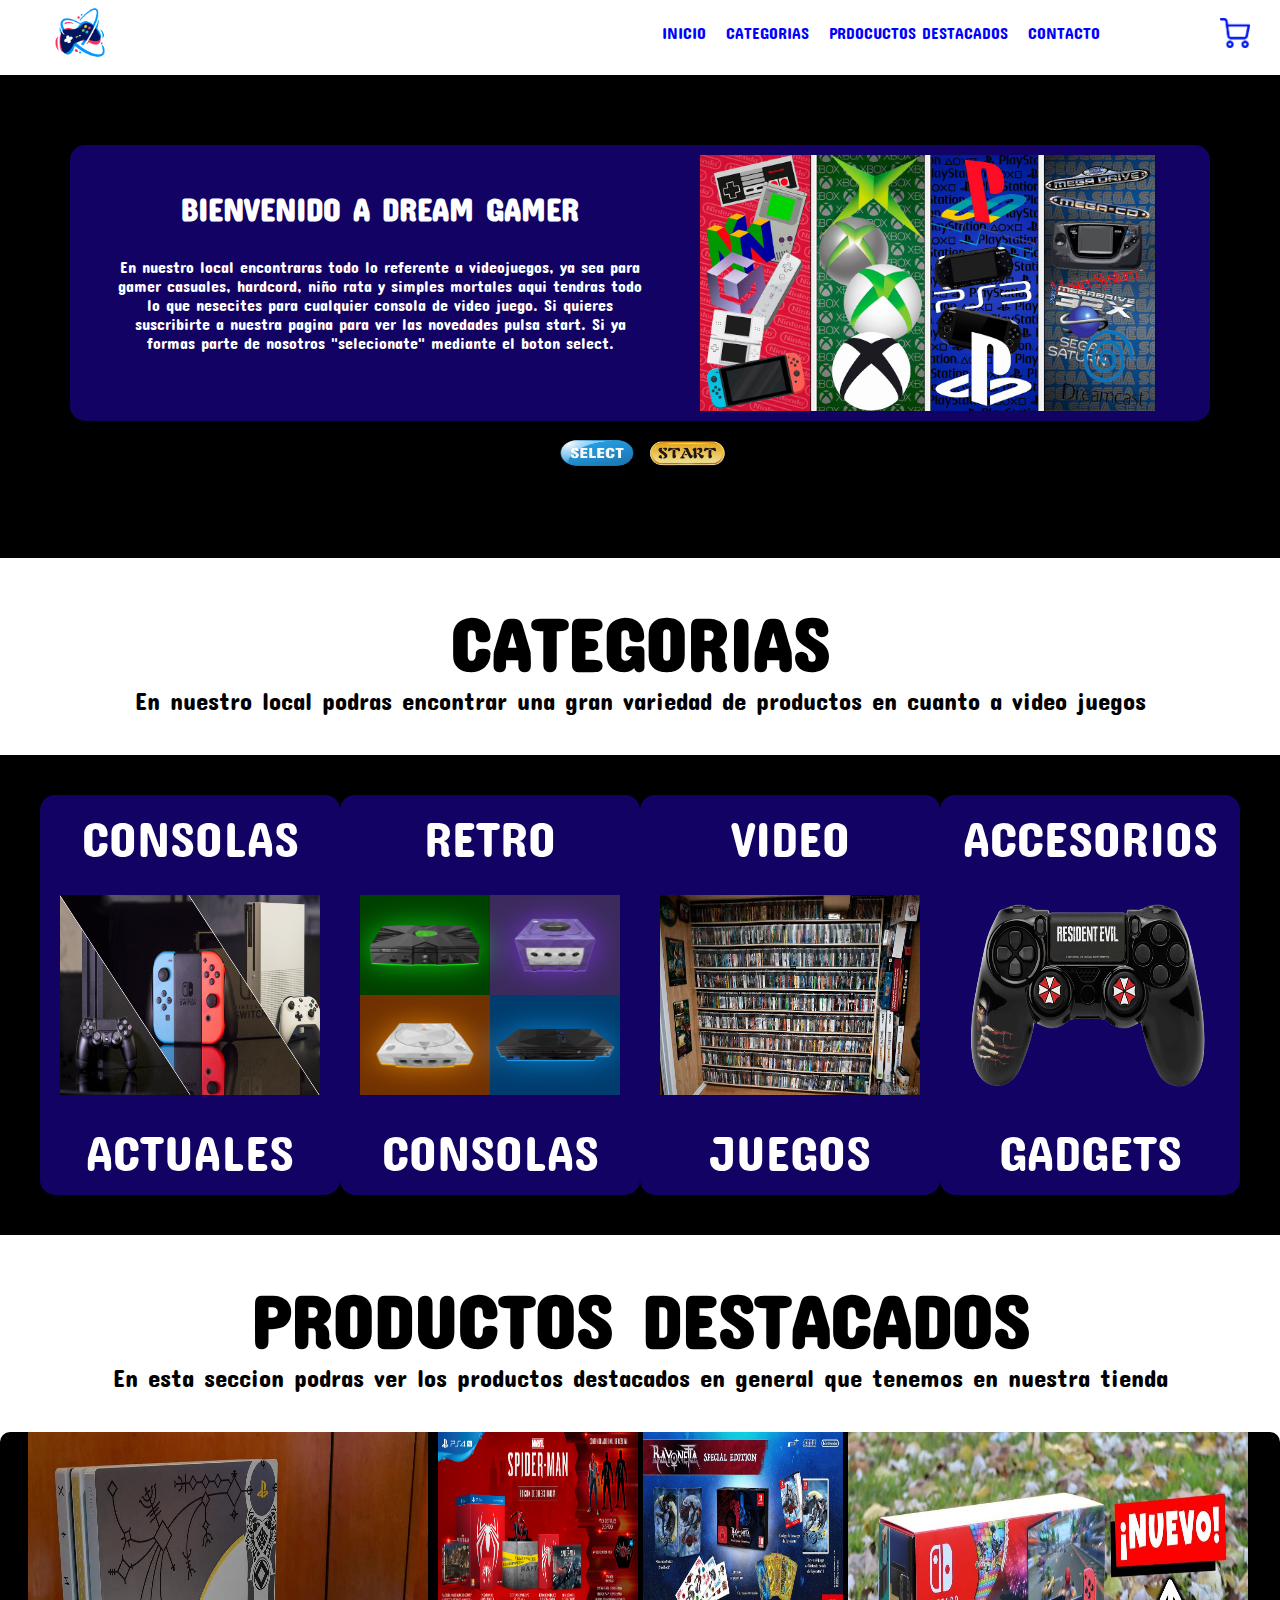
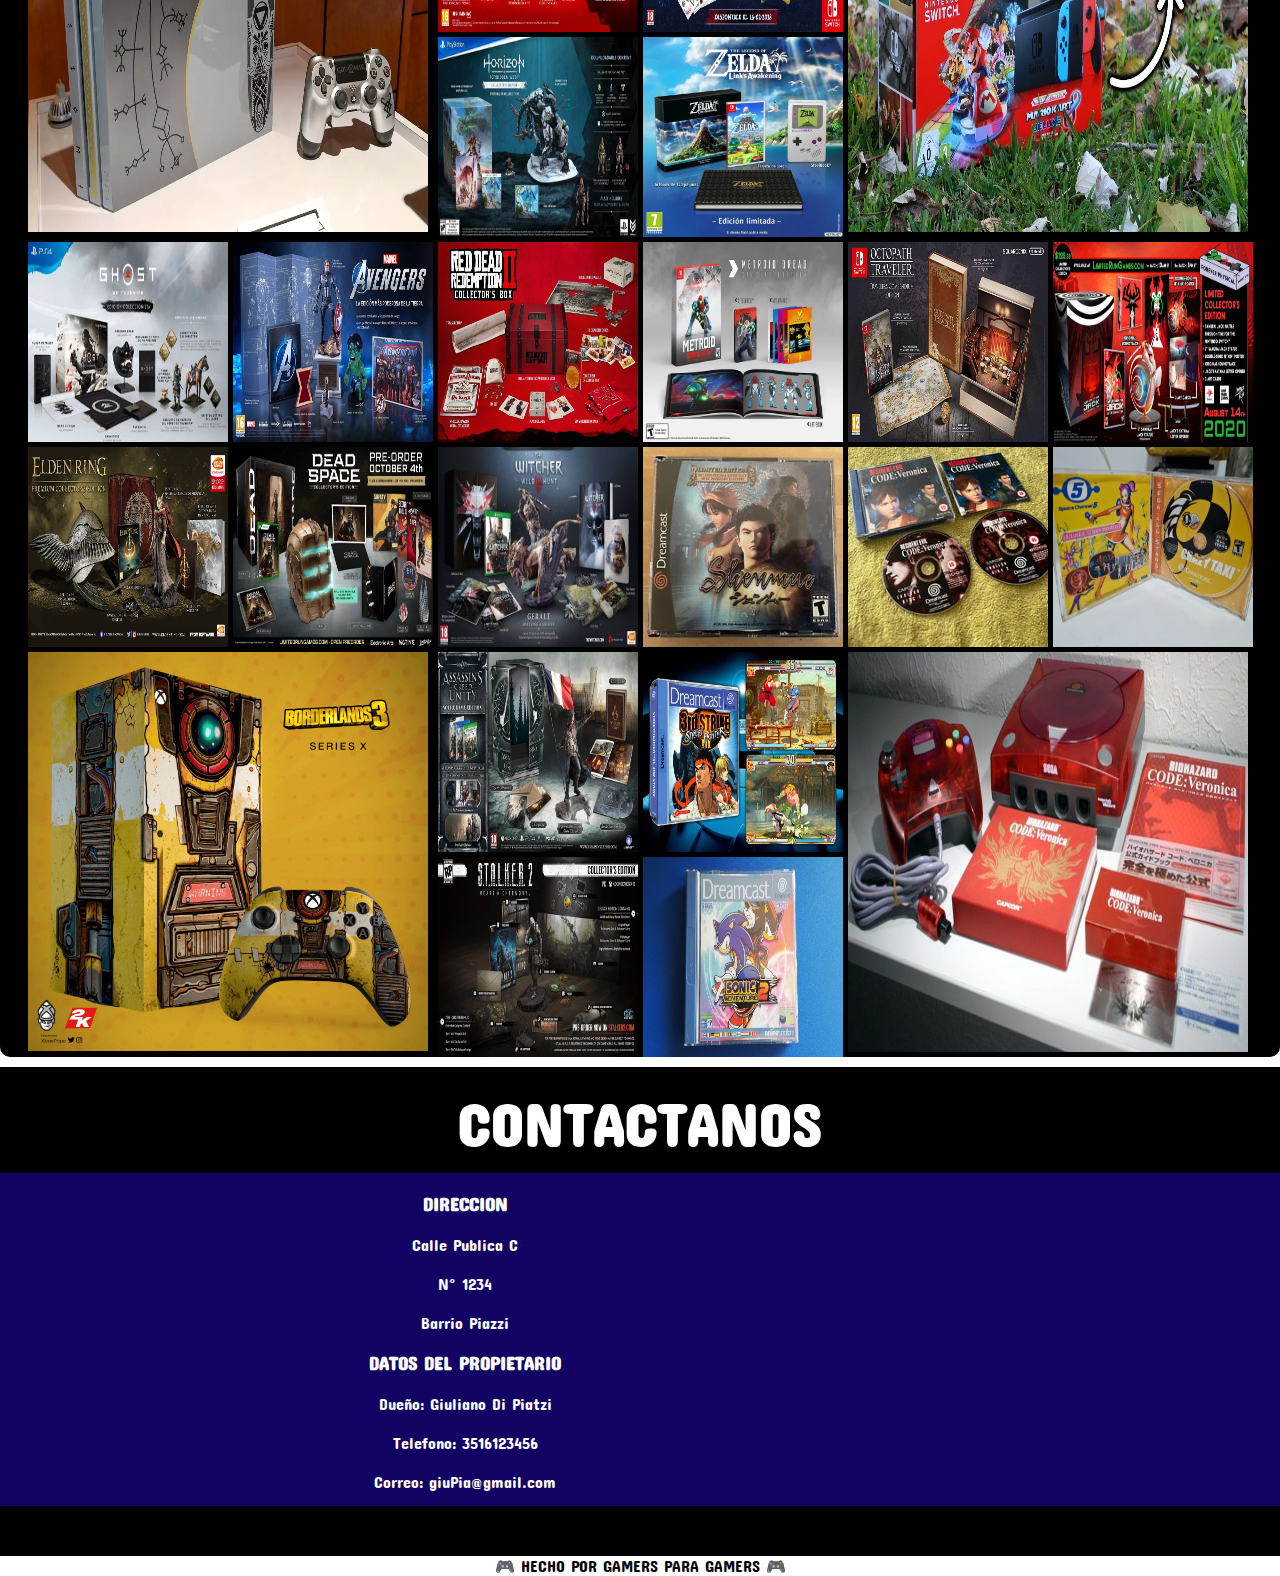
<file: index.html>
<html lang="en">
<head>
    <meta charset="UTF-8">
    <meta http-equiv="X-UA-Compatible" content="IE=edge">
    <meta name="viewport" content="width=device-width, initial-scale=1.0">
    <title>Document</title>
    <link rel="stylesheet" href="estilo.css">
</head>
<body>
    <header>
        
        <img src="IMAGENES/d4e7fbe4aeca384d1d2761d8c1099bed-removebg-preview.png" id="logoPagina">
        <nav class="navBar">
           
                
            </label>
            <input type="checkbox" name="lista" id="menu-toggle">
            <ul class="navBar-list">
                <li ><a class="letra" href="#hero">INICIO</a></li>
                <li ><a class="letra" href="#consolas">CATEGORIAS</a></li>
                <li ><a class="letra" href="#destacados">PRDOCUCTOS DESTACADOS</a></li>
                <li ><a class="letra" href="#contacto">CONTACTO</a></li>
            </ul>
            <label for="menu-toggle" class="menu-label">
                <img src="IMAGENES/hambur.png" class="menu-icon">
        </nav>
        <img src="IMAGENES/carrto-removebg-preview.png" class="logo">
    </header>

    <main>
        <section id="hero">
            <div class="hero-info">
                <H1>BIENVENIDO A DREAM GAMER</H1>
                <p>En nuestro local encontraras todo lo referente a videojuegos, ya sea para gamer casuales, hardcord, niño rata y simples mortales
                    aqui tendras todo lo que nesecites para cualquier consola de video juego. Si quieres suscribirte a nuestra pagina para ver las
                    novedades pulsa start. Si ya formas parte de nosotros "selecionate" mediante el boton select.
                </p>
            </div>

            <div class="hero-card">

                <img id="card-image" src="IMAGENES/maxresdefault.jpg" alt="imagen principal">
                
                
            </div>
            
            
        </section>
        <div class="hero-card-botton">
            
            <div class="hero-card-tablero">
            
            
            <a href="login.html">
                <img id="select" src="IMAGENES/select-removebg-preview.png" alt="">
            </a>    

            <a href="formulario.html">   
            <img class="juego" src="IMAGENES/start-removebg-preview.png" alt="boton start">
            </a>

            </div>
        </div>

    </main>
    <section id="consolas">
        <h3>CATEGORIAS</h3>
        <p>En nuestro local podras encontrar una gran variedad de productos en cuanto a video juegos</p>
    </section>

    <section class="carts">
        <div class="actuales">
            <Label>CONSOLAS</Label>
            <img class="imagenes" src="IMAGENES/consolas actualidad.png" alt="">
            <Label>ACTUALES</Label>
        </div>
        <div class="viejas">
            <Label>RETRO</Label>
            <img class="imagenes" src="IMAGENES/consolas viejas.jpg" alt="">
            <Label>CONSOLAS</Label>
        </div>
        <div class="biblioteca-juegos">
            <Label>VIDEO</Label>
            <img class="imagenes" src="IMAGENES/biblioteca de juegos.jpg" alt="">
            <Label>JUEGOS</Label>
        </div>
        <div class="accesorios">
            <Label>ACCESORIOS</Label>
            <img class="imagenes" src="IMAGENES/joistick-removebg-preview.png" alt="">
            <Label>GADGETS</Label>
        </div>
    </section>
    
    <section id="destacados">
            <h1>PRODUCTOS DESTACADOS</h1>
            <p>En esta seccion podras ver los productos destacados en general que tenemos en nuestra tienda</p>
    </section>

    <section class="Producto-destacado">
            <div class="play">
                
                
                <!-- PLAY -->
                <h2>PLAY STATION</h2>
                <img id="Ps" src="IMAGENES/god-of-war-5.webp" alt="">
                <img class="productos-destacado-tamaño" src="IMAGENES/spider2.jpg" alt="">
                <img class="productos-destacado-tamaño" src="IMAGENES/horizont2.webp" alt="">
                <img class="productos-destacado-tamaño" src="IMAGENES/red read redemption 2.jpg" alt="">
                <img class="productos-destacado-tamaño" src="IMAGENES/avengers.jpg" alt="">
                <img class="productos-destacado-tamaño" src="IMAGENES/ghost.webp" alt="">
                <!-- NINTENDO -->
                <h2>NINTENDO</h2>
                <img id="nin" src="IMAGENES/mariocart.jpg" alt="">
                <img class="productos-destacado-tamaño" src="IMAGENES/bayoneta.jpg" alt="">
                <img class="productos-destacado-tamaño" src="IMAGENES/zelda.webp" alt="">
                <img class="productos-destacado-tamaño" src="IMAGENES/metroid.jpg" alt="">
                <img class="productos-destacado-tamaño" src="IMAGENES/octopath.jpg" alt="">
                <img class="productos-destacado-tamaño" src="IMAGENES/jack.jpg" alt="">
                <!-- XBOX -->
                <h2>XBOX</h2>
                <img class="consola-principal" src="IMAGENES/xbox.webp" alt="">
                <img class="productos-destacado-tamaño" src="IMAGENES/elden ring.jpeg" alt="">
                <img class="productos-destacado-tamaño" src="IMAGENES/dead-space-edicion-coleccion.jpg" alt="">
                <img class="productos-destacado-tamaño" src="IMAGENES/switcher.avif" alt="">
                <img class="productos-destacado-tamaño" src="IMAGENES/assasins.jpg" alt="">
                <img class="productos-destacado-tamaño" src="IMAGENES/stalker.webp" alt="">
                <!-- SEGA -->
                <h2>SEGA</h2>
                <img id="sg" src="IMAGENES/sega.jpg" alt="">    
                <img class="productos-destacado-tamaño" src="IMAGENES/craxy taxi.jpg" alt="">
                <img class="productos-destacado-tamaño" src="IMAGENES/RE COD VERONICA.jpg" alt="">
                <img class="productos-destacado-tamaño" src="IMAGENES/shenmue.jpg" alt="">
                <img class="productos-destacado-tamaño" src="IMAGENES/street.jpg" alt="">
                <img class="productos-destacado-tamaño" src="IMAGENES/sonic.jpg" alt="">

                
            </div>
            
            <div class="nintendo">
                
            </div>
            <div class="xbox">
                
            </div>
            <div class="sega">
                
            </div>

    </section>

    <section id="contacto">
        <div class="contacto-titulo">
            <H1>CONTACTANOS</H1>
        </div>
        
        <div class="contacto-info">
            <div class="contacto-info-direccion">
                    <h3>DIRECCION</h3>
                <LABEL>
                    Calle Publica C
                </LABEL>
                <LABEL>
                    N° 1234
                </LABEL>
                <LABEL>
                    Barrio Piazzi
                </LABEL>
                <h3>DATOS DEL PROPIETARIO</h3>
                <LABEL>
                    Dueño: Giuliano Di Piatzi
                </LABEL>
                <LABEL>
                    Telefono: 3516123456
                </LABEL>
                <LABEL>
                    Correo: giuPia@gmail.com
                </LABEL>
            </div>
            <iframe id="mapa" src="https://www.google.com/maps/embed?pb=!1m18!1m12!1m3!1d3404.8924988266317!2d-64.19123912518064!3d-31.41708779628385!2m3!1f0!2f0!3f0!3m2!1i1024!2i768!4f13.1!3m3!1m2!1s0x9432a282947b7d9b%3A0xa9857b319207cbbc!2sFOTOCAJA%20-%20Tienda%20Geek!5e0!3m2!1ses!2sar!4v1684156015758!5m2!1ses!2sar" width="400" height="350" style="border:0;" allowfullscreen="" loading="lazy" referrerpolicy="no-referrer-when-downgrade"></iframe>

        </div>
    </section>
    <footer>
        <LABEL>🎮 HECHO POR GAMERS PARA GAMERS 🎮</LABEL>
    </footer>
    
</body>
</html>
</file>
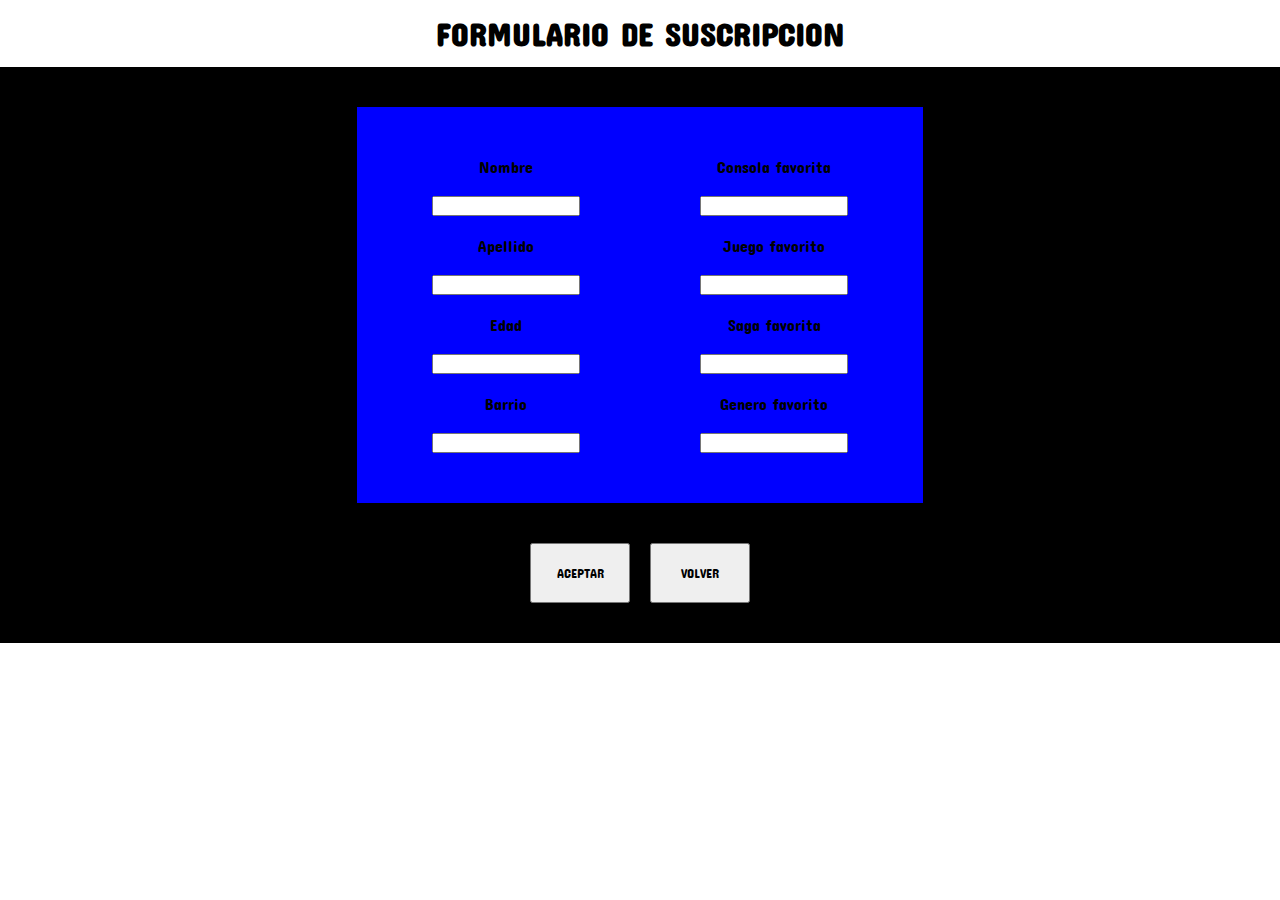
<file: formulario.html>
<html lang="en">
<head>
    <meta charset="UTF-8">
    <meta name="viewport" content="width=device-width, initial-scale=1.0">
    <title>Document</title>
    <link rel="stylesheet" href="estilo.css">
</head>
<body>
    <h1 id="titulo">FORMULARIO DE SUSCRIPCION</h1>
    <section class="datos">
    <div class="datos-pv">
        <div class="personales">
            <form action="" id="datos-personales">
                <label for="nombre">Nombre</label>
            <input type="text" id="nombre">
            <label for="apellido">Apellido</label>
            <input type="text" id="apellido">
            <label for="edad">Edad</label>
            <input type="text" id="edad">
            <label for="barrio">Barrio</label>
            <input type="text" id="barrio">
            </form>
            
        </div>
        <div class="videojueguiles">
            <form action="" id="datos-player">
                <label for="consola">Consola favorita</label>
            <input type="text" id="consola">
            <label for="juego">Juego favorito</label>
            <input type="text" id="juego">
            <label for="saga">Saga favorita</label>
            <input type="text" id="saga">
            <label for="genero">Genero favorito</label>
            <input type="text" id="genero">
            
            </form>
            
            

        </div>
        
    </div>
    <div class="botones">
        <input type="button" value="ACEPTAR" class="botones">
    <a href="index.html">
        <input type="button" value="VOLVER" class="botones">
    </a>
    </div>    
    </section>
    
    
    
    
    

</body>
</html>
</file>
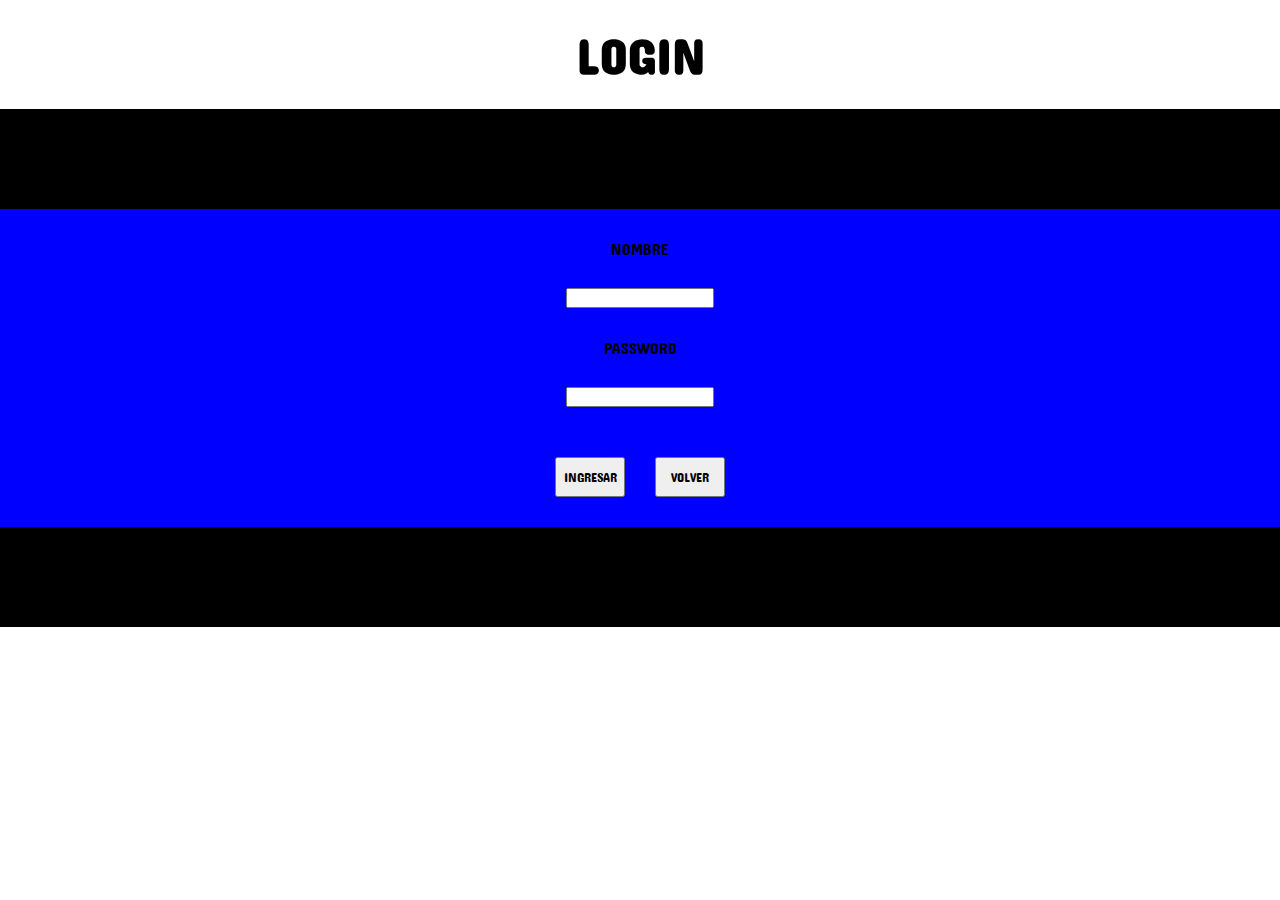
<file: login.html>
<html lang="en">
<head>
    <meta charset="UTF-8">
    <meta name="viewport" content="width=device-width, initial-scale=1.0">
    <title>Document</title>
    <link rel="stylesheet" href="estilo.css">
</head>
<body>
     <section id="LOGIN">
        <h1>LOGIN</h1>
        <div class="login-area">
            <form action="" class="login-datos">
                <label for="nombre-login">NOMBRE</label>
                <input type="text" id="nombre-login">
                <label for="password-login">PASSWORD</label>
                <input type="text" id="password-login">
                <div class="login-boton">
                    <input type="button" class="login-boton-tam"  value="INGRESAR">
                            <a href="index.html"><input class="login-boton-tam" type="button" value="VOLVER"></a>
                </div>
            </form>
            
    
    </div>

     </section>   
    

</body>
</html>
</file>
<file: estilo.css>
@import url('https://fonts.googleapis.com/css2?family=Concert+One&display=swap');


:root{
    --background: rgba(41, 6, 237, 0.415);
    --background2: black;
    --background3: blue;

    --primary: yellow;
    --secondary: rgb(237, 13, 237);
    --escritura: white;


    --letra: blue;

}

*{
    margin: 0;
    padding: 0;
    box-sizing: border-box;
    font-family: 'Concert One';
    text-decoration:none;
    list-style-type: none;
}




header{
    width: 100%;
    display: flex;
    justify-content: space-between;
    align-items: center;
    padding: 0 30px;
    top: 0;
    z-index: 2;
    height: 65px;
    position: sticky;
    background-color: var(--escritura);
    
}

@keyframes rotar{
    0%{
        transform: rotate(0deg);
    }
    100%{
        transform: rotate(-360deg);
    }

}

#logoPagina{
    animation: rotar 4s infinite;
}

html{
    scroll-behavior: smooth;
    scroll-padding-top: 70px;
}

#logoPagina{
    width: 100px;
}
.logo{
    width: 30px;
}

.navBar,
.navBar-list{
    display: flex;
    justify-content: end;
    align-items: center;
    padding-right: 60px;
    
}

.navBar{
    width: 100%;
    
}

.navBar-list{
    gap: 20px;
}
.letra{
    
    color: var(--letra);
}

.navBar img{
    width: 30px;
    
}

#menu-toggle{
    display: none;
}
.menu-label{
    display: none;
}

.menu-icon{
    width: 150px;
}

main{
    margin-top: 10px;
    padding: 70px;
    display: flex;
    flex-direction: column;
    justify-content: space-around;
    align-items: center;
    width: 100%;
    background-color: var(--background2);
}

#hero{
    
    display: flex;
    justify-content: space-around;
    background-color: var(--background);
    border-radius: 15px;
    width: 100%;
    
}

.hero-card{
    max-width: 80%;
}
.hero-card img{
    width: 500px;
    padding-right: 45px;
    margin-right: 10px;
    margin: 10px;
}
.hero-info{
    padding: 45px;
    display: flex;
    flex-direction: column;
    

    text-align: center;
    font-family: 'Concert One';
    color:var(--escritura);
}

.hero-info h1{
    font-family: 'Concert One';
}

.hero-info p{
    padding-top: 30px;
    font-family: 'Concert One';
        
}
.hero-card-botton{
    display: flex;
    justify-content: space-evenly;
    gap: 20px;
    
}


.hero-card-tablero img:nth-of-type(3){
    margin-top: 63px;
}
.hero-card-tablero img:nth-of-type(2){
    margin-top: 63px;
}
.juego{
    width: 80px;
}

#select{
    width: 90px;
    padding-bottom: 10px;
    height: 54px;
}

.boton{
    width: 30px;
    height: 25px;
    
}
#consolas{
    display: flex;
    align-items: center;
    flex-direction: column;
    justify-content: space-around;
    text-align: center;
    padding: 40px 20px;
    width: 100%;
}

#consolas h3{
    font-size: 75px;
    font-family: 'Concert one';
}
#consolas p{
    font-size: 25px;
}

.carts{
    display: flex;
    align-items: center;
    justify-content: space-around;
    background-color: var(--second-color);
    padding: 40px;
    width: 100%;
    background-color: var(--background2);
    flex-wrap: wrap;
}

.actuales{
    width: 300px;
    height: 400px;
    display: flex;
    flex-direction: column;
    align-items: center;
    justify-content: space-around;
    border-radius: 15px;
    background-color: var(--background);
}
.actuales label:nth-of-type(1){
    font-family: 'Concert One';
    font-size: 50px;
    color: var(--escritura);
}

.actuales label:nth-of-type(2){
    font-family: 'Concert One';
    font-size: 50px;
    color: var(--escritura);
}

.viejas{
    width: 300px;
    height: 400px;
    display: flex;
    flex-direction: column;
    align-items: center;
    justify-content: space-around;
    border-radius: 15px;
    background-color: var(--background);
        
    
}

.viejas label:nth-of-type(1){
    font-family: 'Concert One';
    font-size: 50px;
    color: var(--escritura);
}

.viejas label:nth-of-type(2){
    font-family: 'Concert One';
    font-size: 50px;
    color: var(--escritura);
}

.biblioteca-juegos{
    width: 300px;
    height: 400px;
    display: flex;
    flex-direction: column;
    align-items: center;
    justify-content: space-around;
    border-radius: 15px;
    background-color: var(--background);
    

}

.biblioteca-juegos label:nth-of-type(1){
    font-family: 'Concert One';
    font-size: 50px;
    color: var(--escritura);
}

.biblioteca-juegos label:nth-of-type(2){
    font-family: 'Concert One';
    font-size: 50px;
    color: var(--escritura);
}

.accesorios{
    width: 300px;
    height: 400px;
    display: flex;
    flex-direction: column;
    align-items: center;
    justify-content: space-around;
    border-radius: 15px;
    background-color: var(--background);
    

}

.accesorios label:nth-of-type(1){
    font-family: 'Concert One';
    font-size: 50px;
    color: var(--escritura);
}

.accesorios label:nth-of-type(2){
    font-family: 'Concert One';
    font-size: 50px;
    color: var(--escritura);
}

.imagenes{
    width: 260px;
    height: 200px;
}

#destacados{
    display: flex;
    align-items: center;
    flex-direction: column;
    justify-content: space-around;
    padding: 40px;
    width: 100%;
    
}
#destacados h1{
    font-family: 'Concert One';
    font-size: 75px;
}
#destacados p{
    
    font-size: 25px;
}

.productos-destacado-tamaño{
    width: 200px;
    height: 200px;
}
.consola-principal{
    height: 400x;
    width: 400px;
}

.Producto-destacado{
    display: flex;
    justify-content: center;
    align-items: center;
    width: 100%;
}

.play{
   
    
    display: grid;
    place-content: center;
    grid-template-columns: repeat(6,200px);
    grid-template-rows: repeat(6,200px);
    border-radius: 10px;
    gap: 5px;
    width: 100%;
    
    background-color: var(--background2);
}
.play h2{
    color: var(--escritura);
    text-align: center;
    display: none;
}
/*play*/
.play:nth-child(2){
    
    grid-column: 1/3;
    grid-row: 1/3;
 
    

}


/*#ps{

  top: 50%;
  left: 50%;
  transform: translate(-50%, -50%);
  animation-name: scaleUp;
  animation-duration: 1s;
  animation-fill-mode: forwards;
}*/

@keyframes scaleUp {
    0% {
      transform: translate(-50%, -50%) scale(1);
    }
    100% {
      transform: translate(-50%, -50%) scale(2);
    }
  }
.play :nth-child(3){
    
    grid-column: 3/4;
    grid-row: 1/2;
}
.play :nth-child(4){
    
    grid-column: 3/4;
    grid-row: 2/3;
}
.play :nth-child(5){

    grid-column: 3/4;
    grid-row: 3/4;
}
.play :nth-child(6){
    
    grid-column: 2/3;
    grid-row: 3/4;
}

.play :nth-child(7){
    grid-column: 1/2;
    grid-row: 3/4;
}
/*nintendo*/
.play :nth-child(9){
    grid-column: 5/7;
    grid-row: 1/3;
}
.play :nth-child(10){
    grid-column: 4/5;
    grid-row: 1/2;
}
.play :nth-child(11){
    grid-column: 4/5;
    grid-row: 2/3;
}
.play :nth-child(12){
    grid-column: 4/5;
    grid-row: 3/4;
}

.play :nth-child(13){
    grid-column: 5/6;
    grid-row: 3/4;
}
.play :nth-child(14){
    grid-column: 6/7;
    grid-row: 3/4;
}
/*xbox*/
.play :nth-child(16){
    grid-column: 1/3;
    grid-row: 5/7;
}
.play :nth-child(17){
    grid-column: 1/2;
    grid-row: 4/5;
}
.play :nth-child(18){
    grid-column: 2/3;
    grid-row: 4/5;
}
.play :nth-child(19){
    grid-column: 3/4;
    grid-row: 4/5;
}

.play :nth-child(20){
    grid-column: 3/4;
    grid-row: 5/6;
}

.play :nth-child(21){
    grid-column: 3/4;
    grid-row: 6/7;
}
/*sega*/
.play :nth-child(23){
    grid-column: 5/7;
    grid-row: 5/7;
}
.play :nth-child(24){
    grid-column: 6/7;
    grid-row: 4/5;
}
.play :nth-child(25){
    grid-column: 5/6;
    grid-row: 4/5;
}
.play :nth-child(26){
    grid-column: 4/5;
    grid-row: 4/5;
}
.play :nth-child(27){
    grid-column: 4/5;
    grid-row: 5/6;
}
.play :nth-child(28){
    grid-column: 4/5;
    grid-row: 6/7;
}

#ps{
    height: 400px;
    width: 400px;
}
#nin{
    height: 400px;

    width: 400px;
}
#sg{
    height: 400px;
    width: 400px;
}

#contacto{
    margin-top: 10px;
    padding-top: 20px;
    display: flex;
    flex-direction: column;
    justify-content: center;
    align-items: center;
    width: 100%;
    padding-bottom: 50px;    

    
    background-color: var(--background2);
}
.contacto-titulo{
    display: flex;
    justify-content: center;
    text-align: center;
    font-size: 30px;
    padding-bottom: 15px;
    color: var(--escritura);
    
}
.contacto-info{
    padding-top: 20px;
    padding-left: 30px;
    padding-right: 30px;
    display: flex;    
    justify-content: center;
    align-items: center;
    width: 100%;
    background-color: var(--background);
    color: var(--escritura);
    gap: 50px;
    
}
.contacto-info-direccion{
    padding-bottom: 15px;
    display: flex;
    flex-direction: column;
    align-items: center;
    justify-content: space-around;
    gap: 20px;
    
}
/*.contacto-info-dueño{
    display: flex;
    align-items: center;
    flex-direction: column;
    justify-content: space-around;
}*/
#mapa{
    width: 300px;
    height: 275px;
}
footer{
    text-align: center;
}

/*FORMULARIO DE REGISTRO*/

.datos{
    display: flex;
    flex-direction: column;
    justify-content: center;
    align-items: center;
    text-align: center;
    gap: 20px;
    width: 100%;
    background-color: var(--background2);
}

.datos-pv{
    margin-top: 40px;
    display: flex;
    justify-content: center;
    gap: 120px;
    padding: 50px 75px;
    background-color: var(--background3);
    
}

#titulo{
    margin: 15px;
    display: flex;
    flex-direction: column;
    text-align: center;
}
#datos-personales{
    display: flex;
    flex-direction: column;
    justify-content: center;
    text-align: center;
    align-items: center;
    gap: 20px;
    background-color: var(--background3);
    width: 100%;
}
#datos-player{
    display: flex;
    flex-direction: column;
    justify-content: center;
    text-align: center;
    align-items: center;
    gap: 20px;
    background-color: var(--background3);
    width: 100%;
}
.botones{
    padding: 20px;
    margin-bottom: 10px;
    display: flex;
    justify-content: center;
    align-items: center;
    text-align: center;
    gap: 20px;
    
}
.botones :first-child{
    width: 100px;
    height: 60px;
}


/*------------------LOGIN*---------------------*/

#LOGIN{
    background-color: var(--escritura);
    margin-top: 25px;
    width: 100%;
    text-align: center;
}
#LOGIN h1{
    font-size: 50px;
}

.login-area{
    margin-top: 25px;    
    display: flex;
    flex-direction: column;
    justify-content: center;
    align-items: center;
    background-color: var(--background2);
    width: 100%;
}

.login-datos{
    padding: 30px;
    margin: 100px 400px;
    background-color: var(--background3);
    display: flex;
    flex-direction: column;
    justify-content: center;
    align-items: center;
    align-items: center;
    gap: 30px;
    width: 100%;
}

.login-boton{
    padding-top: 20px;
    display: flex;
    gap: 30px;
}

.login-boton-tam{
    width: 70px;
    height: 40px;
}



@media  (max-width: 992px){

    
    .navBar-list{
        position: absolute;
        top: 65px;
        left: 5%;
        right: 5%;
        width: 90%;
        flex-direction: column;
        background-color: var(--background);
        border: 2px solid var(--primary);
        border-top: 0;
        border-radius: 0 0 15px 15px;
        border-color: var(--escritura);
        align-items: flex-start;
        padding: 45px 30px;
        gap: 25px;
        z-index: 2;
        display: none;
    }
    .letra{
        color: var(--escritura);
    }

    #menu-toggle:checked+.navBar-list {
        display: flex;
    }
    
    .menu-label{
        display: flex;
    }

    #hero{
        display: flex;
        flex-direction: column;
    }
    #card-image{
        display: none;
    }
    
    #consolas{
        display: flex;
        flex-direction: column;
        justify-content: center;
        align-items: center;
        text-align: center;
        gap: 15px;
    }

    .carts{
        display: flex;
        gap: 50px;
    }
    #destacados{
        display: flex;
        flex-direction: column;
        justify-content: center;
        align-items: center;
        text-align: center;
        width: 100%;
        gap: 15px;
    }
    .play{
        display: flex;
        flex-direction: column;
        justify-content: center;
        align-items: center;
        gap: 10px;
        width: 100%;
        
    }
    .productos-destacado-tamaño{
        width: 400px;
        height: 400px;
    }

    #contacto{
        display: flex;
        flex-direction: column;
        
        justify-content: center;
        align-items: center;
        width: 100%;
       
    }
    

    .contacto-titulo{
        width: 100%;
    }

    .contacto-info{
        padding: 20px;
        display: flex;
        flex-direction: column;
        justify-content: center;
        align-items: center;
        width: 80%;
    }
    #mapa{
        width: 275px;
        height: 275px;
    }

    .datos{
        display: flex;
        flex-direction: column;
        justify-content: center;
        align-items: center;
        text-align: center;
        gap: 20px;
        width: 100%;
        background-color: var(--background2);
    }
    .datos-pv{
        margin-top: 40px;
        display: flex;
        justify-content: center;
        align-items: center;
        text-align: center;
        gap: 10px;
        padding: 50px 75px;
        background-color: var(--background3);
        
        
}   
}


@media (max-width: 576px){
        
    
    
    main{
        
    }
    .navbar-list {
        position: absolute;
        top: 65px;
        left: 5%;
        right: 5%;
        width: 90%;
        flex-direction: column;
        background-color: var(--background);
        border: 2px solid var(--primary);
        border-top: 0;
        border-radius: 0 0 15px 15px;
        border-color: var(--escritura);
        align-items: flex-start;
        padding: 45px 30px;
        gap: 25px;
        z-index: 2;
        
        display: none;
        }
        .hero-card{
            display: none;
        }
        #menu-toggle:checked+.navBar-list {
            display: flex;
        }
        .letra{
            color: var(--escritura);
        }
        .menu-label{
            display: flex;
        }
        #hero{
    
            display: flex;
            justify-content: space-around;
            background-color: var(--background);
            border-radius: 15px;
            text-align: center;
            width: 100%;
            
        }
        

        #consolas{
            display: flex;
            align-items: center;
            flex-direction: column;
            justify-content: space-around;
            text-align: center;
            padding: 40px;
            width: 100%;
            gap: 20px;
        }

        .carts{
            display: flex;
            flex-direction: column;
            align-items: center;
            justify-content: space-around;
            background-color: var(--second-color);
            padding: 40px;
            width: 100%;
            background-color: var(--background2);
            flex-wrap: wrap;
            gap: 20px;
        }
        

        #destacados{
            display: flex;
            align-items: center;
            flex-direction: column;
            justify-content: space-around;
            text-align: center;
            padding: 40px;
            width: 100%;
            gap: 20px;
            
        }

        .Producto-destacado{
            display: flex;
            flex-direction: column;
            justify-content: center;
            align-items: center;
            
        }
        .play{
            display: flex;
            flex-direction: column;
            gap: 10px;
            
        }
        .play h2{
            display: flex;
            text-align: center;
            justify-content: center;
          
        }
        .productos-destacado-tamaño{
            width: 400px;
            height: 400px;
        }
        #contacto{
            display: flex;
            flex-direction: column;
            
            justify-content: center;
            align-items: center;
            width: 100%;
           
        }
        

        .contacto-titulo{
            width: 100%;
        }

        .contacto-info{
            padding: 20px;
            display: flex;
            flex-direction: column;
            justify-content: center;
            align-items: center;
            width: 80%;
        }
        #mapa{
            width: 275px;
            height: 275px;
        }

        .datos{
            display: flex;
            flex-direction: column;
            justify-content: center;
            align-items: center;
            text-align: center;
            gap: 20px;
            width: 100%;
            background-color: var(--background2);
        }
        


        #datos-personales{
            display: flex;
            flex-direction: column;
            justify-content: center;
            text-align: center;
            gap: 20px;
            background-color: var(--background3);
            
        }
        #datos-player{
            display: flex;
            flex-direction: column;
            justify-content: center;
            text-align: center;
            gap: 20px;
            background-color: var(--background3);
            
            
        }
        .datos-pv{
            margin-top: 40px;
            display: flex;
            justify-content: center;
            align-items: center;
            text-align: center;
            gap: 5px;
            padding: 50px 75px;
            background-color: var(--background3);
            flex-wrap: wrap;
            
        }
       
}
</file>
